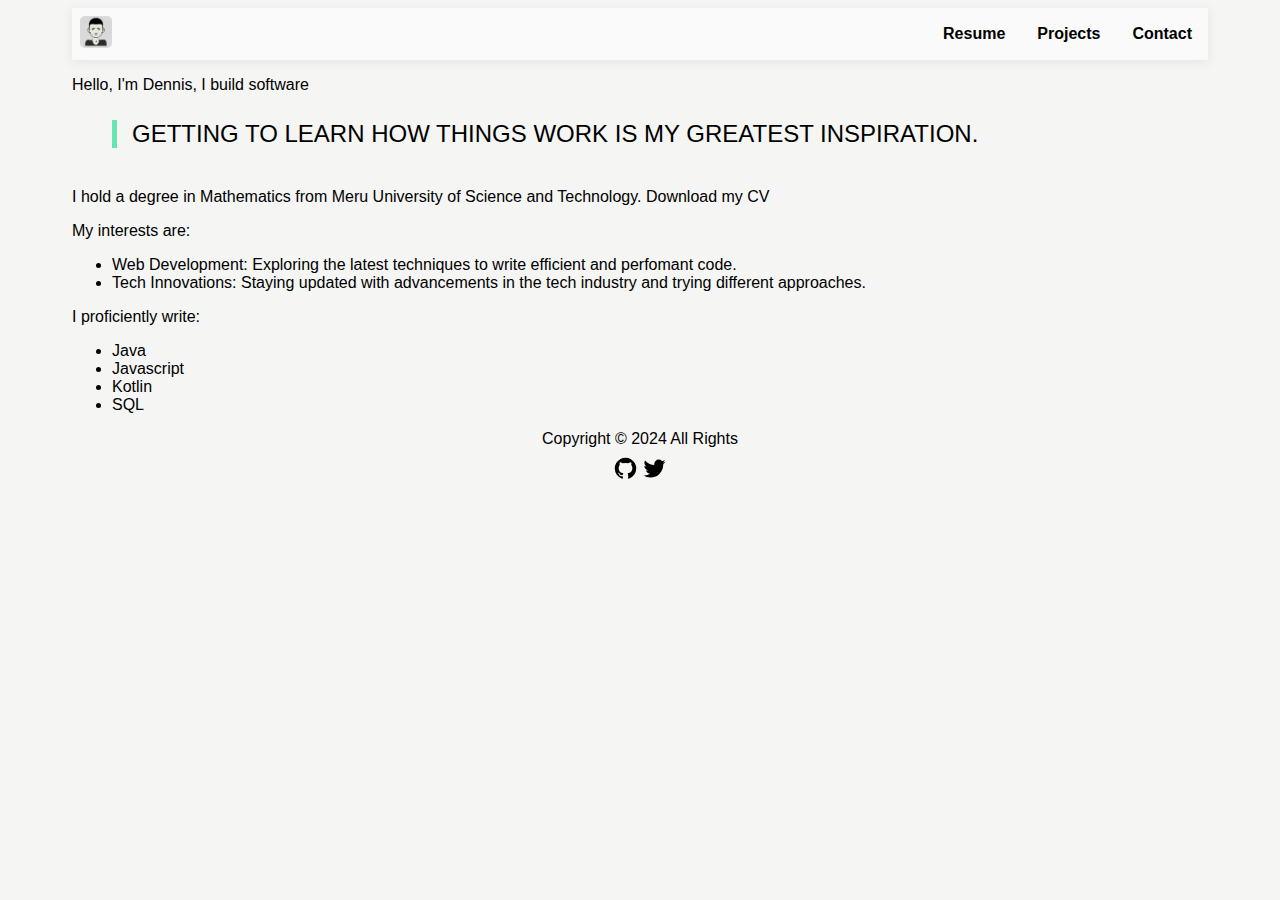
<file: index.html>
<!DOCTYPE html>
<html lang="en">

<head>
    <meta charset="UTF-8">
    <meta name="viewport" content="width=device-width, initial-scale=1.0">
    <link rel="stylesheet" type="text/css" href="index.css" />
    <title>Dennis Kim</title>
</head>

<body>
    <header>
        <input type="checkbox" id="close-open" />
        <label for="close-open">
            <div class="hamburger">
            </div>
        </label>
        <a href="index.html"><img src="image.png" alt="Avatar" class="avatar"></a>
        <div class="nav">
            <ul>
                <li><a href="resume.pdf" download="Dennis's Resume">Resume</a></li>
                <li><a href="projects.html">Projects</a></li>
                <li><a href="contact.html">Contact</a></li>
            </ul>
        </div>
    </header>

    <section>
        <div class="About">
            <p>Hello, I'm Dennis, I build software</p>
            <blockquote>Getting to learn how things work is my greatest inspiration.
            </blockquote>
        </div>
        <p>I hold a degree in Mathematics from Meru University of Science and Technology. <a href="resume.pdf"
                download="Denis's resume">Download my CV</a></p>
        <div class="languages">
            <p>My interests are:</p>
            <ul>
                <li>
                    Web Development: Exploring the latest techniques to write efficient and perfomant code.
                </li>
                <li>Tech Innovations: Staying updated with advancements in the tech industry and trying
                    different approaches.</li>
            </ul>
            <p>I proficiently write:
            </p>
            <ul>
                <li>Java</li>
                <li>Javascript</li>
                <li>Kotlin</li>
                <li>SQL</li>
            </ul>
        </div>
    </section>
    <footer>
        <div> Copyright © 2024 All Rights</div>
        <div class="connect">
            <a href="https://github.com/kimdennisb" rel="noreferrer"><svg width="25" height="25" viewBox="0 0 1792 1792"
                    xmlns="http://www.w3.org/2000/svg">
                    <path
                        d="M896 128q209 0 385.5 103t279.5 279.5 103 385.5q0 251-146.5 451.5t-378.5 277.5q-27 5-40-7t-13-30q0-3 .5-76.5t.5-134.5q0-97-52-142 57-6 102.5-18t94-39 81-66.5 53-105 20.5-150.5q0-119-79-206 37-91-8-204-28-9-81 11t-92 44l-38 24q-93-26-192-26t-192 26q-16-11-42.5-27t-83.5-38.5-85-13.5q-45 113-8 204-79 87-79 206 0 85 20.5 150t52.5 105 80.5 67 94 39 102.5 18q-39 36-49 103-21 10-45 15t-57 5-65.5-21.5-55.5-62.5q-19-32-48.5-52t-49.5-24l-20-3q-21 0-29 4.5t-5 11.5 9 14 13 12l7 5q22 10 43.5 38t31.5 51l10 23q13 38 44 61.5t67 30 69.5 7 55.5-3.5l23-4q0 38 .5 88.5t.5 54.5q0 18-13 30t-40 7q-232-77-378.5-277.5t-146.5-451.5q0-209 103-385.5t279.5-279.5 385.5-103zm-477 1103q3-7-7-12-10-3-13 2-3 7 7 12 9 6 13-2zm31 34q7-5-2-16-10-9-16-3-7 5 2 16 10 10 16 3zm30 45q9-7 0-19-8-13-17-6-9 5 0 18t17 7zm42 42q8-8-4-19-12-12-20-3-9 8 4 19 12 12 20 3zm57 25q3-11-13-16-15-4-19 7t13 15q15 6 19-6zm63 5q0-13-17-11-16 0-16 11 0 13 17 11 16 0 16-11zm58-10q-2-11-18-9-16 3-14 15t18 8 14-14z">
                    </path>
                </svg></a>
            <a href="https://twitter.com/kimdennisb" rel="noreferrer"><svg width="25" height="25"
                    viewBox="0 0 1792 1792" xmlns="http://www.w3.org/2000/svg">
                    <path
                        d="M1684 408q-67 98-162 167 1 14 1 42 0 130-38 259.5t-115.5 248.5-184.5 210.5-258 146-323 54.5q-271 0-496-145 35 4 78 4 225 0 401-138-105-2-188-64.5t-114-159.5q33 5 61 5 43 0 85-11-112-23-185.5-111.5t-73.5-205.5v-4q68 38 146 41-66-44-105-115t-39-154q0-88 44-163 121 149 294.5 238.5t371.5 99.5q-8-38-8-74 0-134 94.5-228.5t228.5-94.5q140 0 236 102 109-21 205-78-37 115-142 178 93-10 186-50z">
                    </path>
                </svg></a>
        </div>
    </footer>
</body>

</html>
</file>
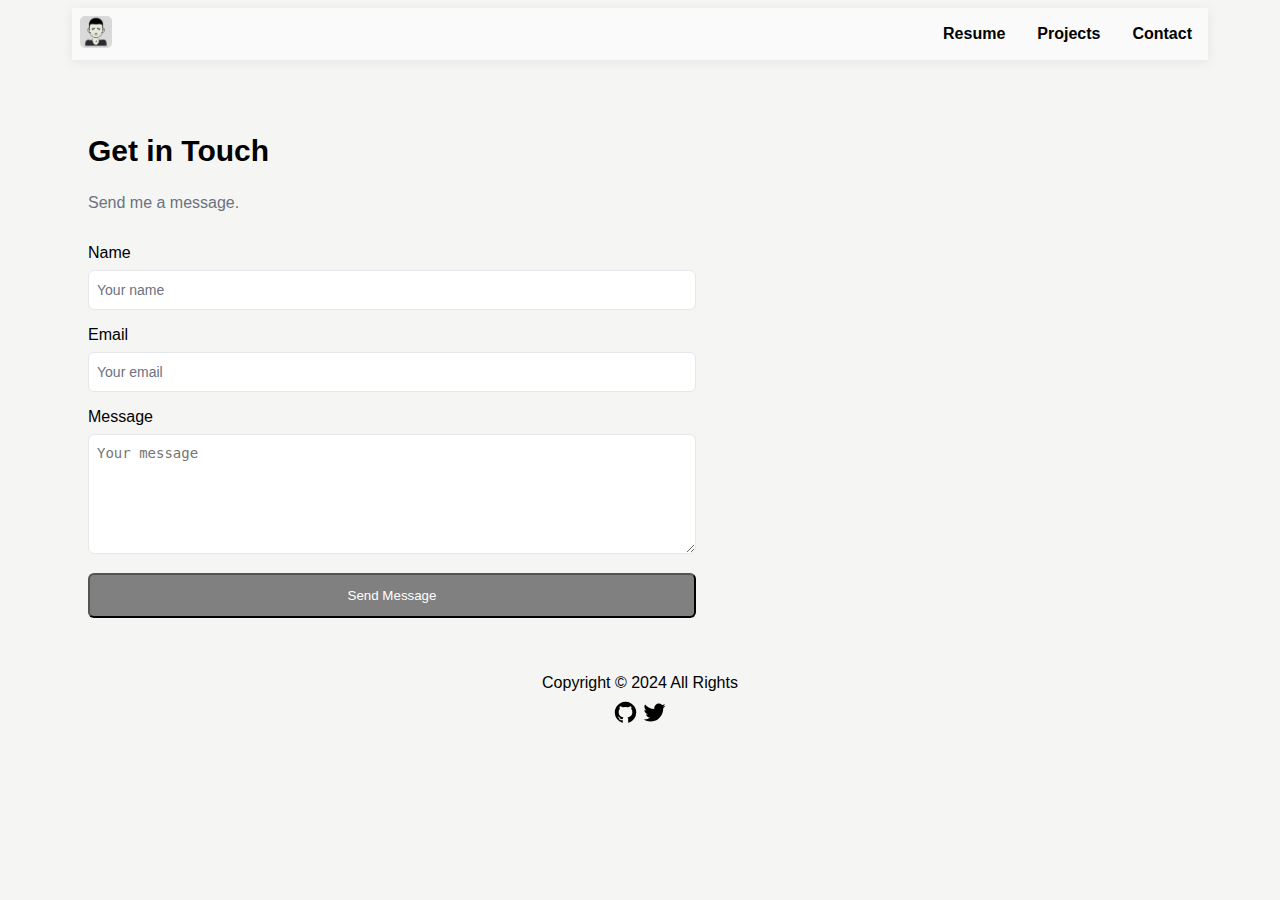
<file: contact.html>
<!DOCTYPE html>
<html lang="en">

<head>
    <meta charset="UTF-8">
    <meta name="viewport" content="width=device-width, initial-scale=1.0">
    <link rel="stylesheet" type="text/css" href="index.css" />
    <title>Dennis Kim</title>
</head>

<body>
    <header>
        <input type="checkbox" id="close-open" />
        <label for="close-open">
            <div class="hamburger">
            </div>
        </label>
        <a href="index.html"><img src="image.png" alt="Avatar" class="avatar"></a>
        <div class="nav">
            <ul>
                <li><a href="resume.pdf" download="Dennis's Resume">Resume</a></li>
                <li><a href="projects.html">Projects</a></li>
                <li><a href="contact.html">Contact</a></li>
            </ul>
        </div>
    </header>

    <section class="contact-section">
        <div class="contact-intro">
            <h2 class="contact-title">Get in Touch</h2>
            <p class="contact-description">
                Send me a message.
            </p>
        </div>

        <form class="contact-form">
            <div class="form-group-container">
                <div class="form-group">
                    <label for="name" class="form-label">Name</label>
                    <input id="name" name="name" class="form-input" placeholder="Your name" type="text" required />
                </div>
                <div class="form-group">
                    <label for="email" class="form-label">Email</label>
                    <input id="email" name="email" class="form-input" placeholder="Your email" type="email" required />
                </div>
                <div class="form-group">
                    <label for="message" class="form-label">Message</label>
                    <textarea class="form-textarea" id="message" name="message" placeholder="Your message"
                        required></textarea>
                </div>
            </div>
            <button class="form-submit" type="submit">Send Message</button>
        </form>

    </section>
    <footer>
        <div> Copyright © 2024 All Rights</div>
        <div class="connect">
            <a href="https://github.com/kimdennisb" rel="noreferrer"><svg width="25" height="25" viewBox="0 0 1792 1792"
                    xmlns="http://www.w3.org/2000/svg">
                    <path
                        d="M896 128q209 0 385.5 103t279.5 279.5 103 385.5q0 251-146.5 451.5t-378.5 277.5q-27 5-40-7t-13-30q0-3 .5-76.5t.5-134.5q0-97-52-142 57-6 102.5-18t94-39 81-66.5 53-105 20.5-150.5q0-119-79-206 37-91-8-204-28-9-81 11t-92 44l-38 24q-93-26-192-26t-192 26q-16-11-42.5-27t-83.5-38.5-85-13.5q-45 113-8 204-79 87-79 206 0 85 20.5 150t52.5 105 80.5 67 94 39 102.5 18q-39 36-49 103-21 10-45 15t-57 5-65.5-21.5-55.5-62.5q-19-32-48.5-52t-49.5-24l-20-3q-21 0-29 4.5t-5 11.5 9 14 13 12l7 5q22 10 43.5 38t31.5 51l10 23q13 38 44 61.5t67 30 69.5 7 55.5-3.5l23-4q0 38 .5 88.5t.5 54.5q0 18-13 30t-40 7q-232-77-378.5-277.5t-146.5-451.5q0-209 103-385.5t279.5-279.5 385.5-103zm-477 1103q3-7-7-12-10-3-13 2-3 7 7 12 9 6 13-2zm31 34q7-5-2-16-10-9-16-3-7 5 2 16 10 10 16 3zm30 45q9-7 0-19-8-13-17-6-9 5 0 18t17 7zm42 42q8-8-4-19-12-12-20-3-9 8 4 19 12 12 20 3zm57 25q3-11-13-16-15-4-19 7t13 15q15 6 19-6zm63 5q0-13-17-11-16 0-16 11 0 13 17 11 16 0 16-11zm58-10q-2-11-18-9-16 3-14 15t18 8 14-14z">
                    </path>
                </svg></a>
            <a href="https://twitter.com/kimdennisb" rel="noreferrer"><svg width="25" height="25"
                    viewBox="0 0 1792 1792" xmlns="http://www.w3.org/2000/svg">
                    <path
                        d="M1684 408q-67 98-162 167 1 14 1 42 0 130-38 259.5t-115.5 248.5-184.5 210.5-258 146-323 54.5q-271 0-496-145 35 4 78 4 225 0 401-138-105-2-188-64.5t-114-159.5q33 5 61 5 43 0 85-11-112-23-185.5-111.5t-73.5-205.5v-4q68 38 146 41-66-44-105-115t-39-154q0-88 44-163 121 149 294.5 238.5t371.5 99.5q-8-38-8-74 0-134 94.5-228.5t228.5-94.5q140 0 236 102 109-21 205-78-37 115-142 178 93-10 186-50z">
                    </path>
                </svg></a>
        </div>
    </footer>

</html>
</file>
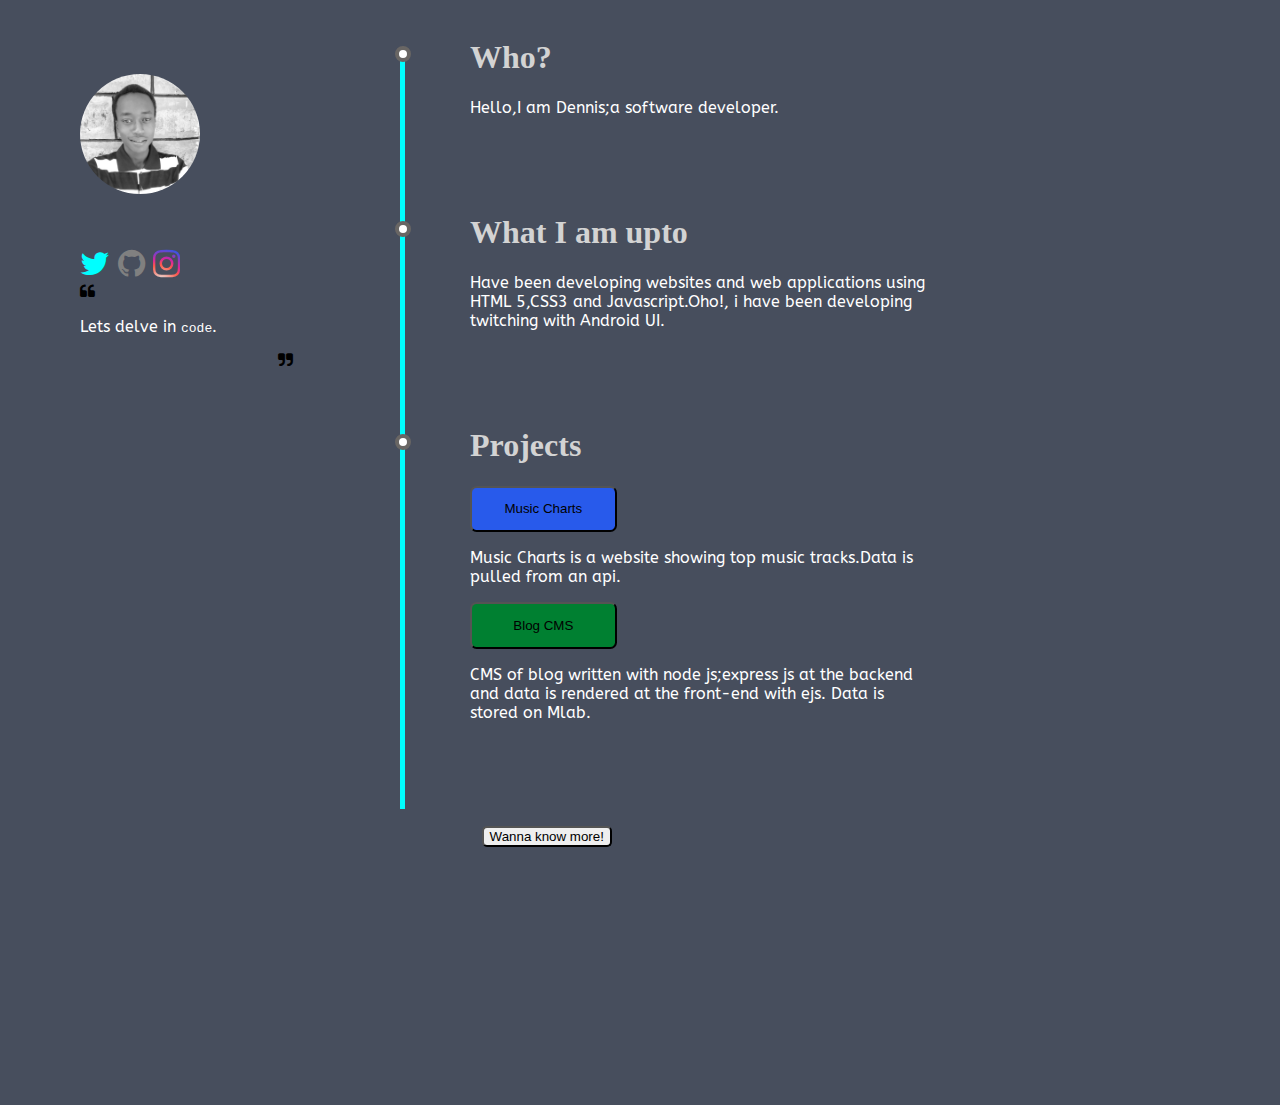
<file: kimut_ai.html>
<!DOCTYPE html>
<html lang="en-US">
    <meta description="personal-site">

    <head>
                	<!-- Global site tag (gtag.js) - Google Analytics -->
<script async src="https://www.googletagmanager.com/gtag/js?id=UA-122841075-1"></script>
<script>
  window.dataLayer = window.dataLayer || [];
  function gtag(){dataLayer.push(arguments);}
  gtag('js', new Date());
  gtag('config', 'UA-122841075-1');
</script>

        <title>Dennis Kim</title>

        <meta name="viewport" content="width=device-width, initial-scale=1">
        <meta charset="utf-8">
        <meta name="description" content="Portfolio for dennis kim">
        <link href="https://fonts.googleapis.com/css?family=ABeeZee" rel="stylesheet">
        <link rel="icon" type="image/png" href="WebtitleLogo.PNG"/>
        <link rel="stylesheet" href="https://cdnjs.cloudflare.com/ajax/libs/font-awesome/4.7.0/css/font-awesome.min.css">
        <link rel="stylesheet" type="text/css" href="sitecss.css"/>
        
    </head>
    <body>
     
     <div class="timeline">
         <div class="container left">
             <div id="siteImage">
                    <img src="
                    image.JPG
                  " >
             </div>
             <div class="header">
             <div class="social">
                    <a href="https://www.twitter.com/Kimdennisb" target="_self"><i class="fa fa-twitter" style="color:cyan"></i></a>
                    <a href="https://www.github.com/Kimdennis" target="_blank"><i class="fa fa-github"></i></a>
                    <a href="https://www.instagram.com/kimdennisb" target="_blank"><i class="fa fa-instagram"></i></a>
             </div>
             <div>
             
                 <i class="fa fa-quote-left"></i>

                     <p >Lets delve in <code>code</code>.</p>

                 <i class="fa fa-quote-right"></i>
             
             </div>
             </div>
         </div>
         <div class="container right">
             <div class="content">
                 <h1>Who?</h1>
                 <p>Hello,I am Dennis;a software developer.</p>
             </div>
         </div>
         <div class="container right">
             <div class="content">
                 <h1>What I am upto</h1>
                 <p>Have been developing websites and web applications using HTML 5,CSS3 and Javascript.Oho!,
                     i have been developing twitching with Android UI.</p>
             </div>
         </div>
         <div class="container right">
             <div class="content">
                 <h1>Projects</h1>
                 <a href="https://www.MusicCharts.github.io" target="_blank"><button id="musiccharts">
                     Music Charts
                 </button>
                </a>
                 <P>Music Charts is a website showing top music tracks.Data is pulled from an api.</P>
        
                <a href="https://dbklify.herokuapp.com" target="_blank"><button id="blogcms">
                    Blog CMS
                </button>
            </a>
            <p>CMS of blog written with node js;express js at the backend and data is rendered at the front-end with ejs.
                Data is stored on Mlab.
            </p>
        </div>
    </div>
    
        <div id="formore">
         <div class="container right">
             <div class="content">
                 <h3>Current dev stack and Technologies i've used</h3>
                 <p>Javascript,React js</p>
                 <p>HTML5</p>
                 <p>CSS3</p>
                 <p>Node js,Express js</p>
                 <p>Webpack,Es Lint.</p>
                 <P>Android:UI and java</P>
             </div>
         </div>
        
    </div>
  <div>
      <div class="container right">
    <button id="knowmore">Wanna know more!</button>
    </div>
</div>
</div>
     <script src="WannaKnowMore.js"></script>
    </body>
</html>
</file>
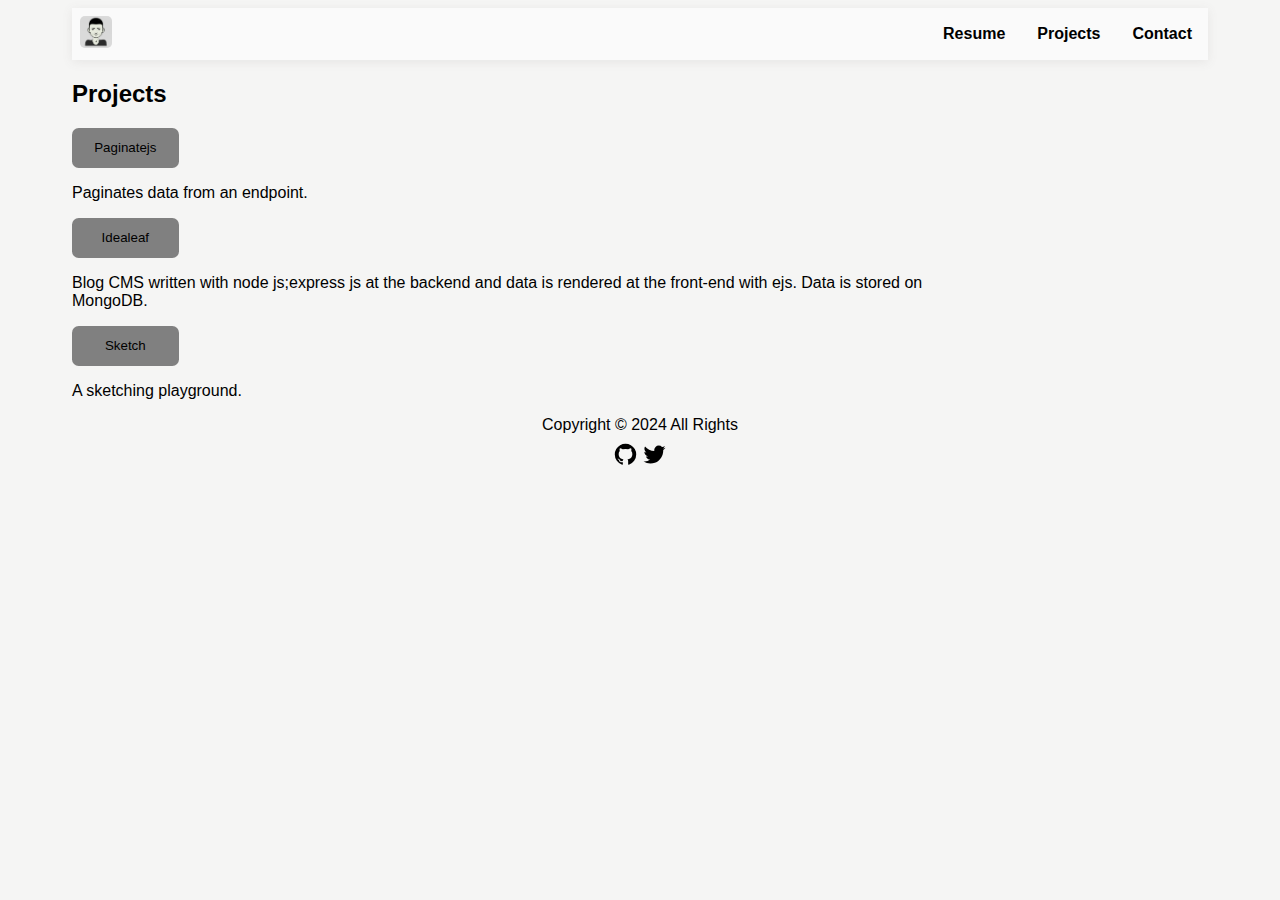
<file: projects.html>
<!DOCTYPE html>
<html lang="en">

<head>
    <meta charset="UTF-8">
    <meta name="viewport" content="width=device-width, initial-scale=1.0">
    <link rel="stylesheet" type="text/css" href="index.css" />
    <title>Projects</title>
</head>

<body>
    <header>
        <input type="checkbox" id="close-open" />
        <label for="close-open">
            <div class="hamburger">
            </div>
        </label>
        <a href="index.html"><img src="image.png" alt="Avatar" class="avatar"></a>
        <div class="nav">
            <ul>
                <li><a href="resume.pdf" download="Dennis's Resume">Resume</a></li>
                <li><a href="projects.html">Projects</a></li>
                <li><a href="contact.html">Contact</a></li>
            </ul>
        </div>
    </header>

    <section>
        <div class="projects">
            <h2>Projects</h2><a href="https://paginatejs.netlify.app" target="_blank"><button
                    class="paginatejs">Paginatejs</button></a>
            <p>Paginates data from an endpoint.</p><a href="https://idealeaf.vercel.app" target="_blank"><button
                    class="idealeaf">Idealeaf</button></a>
            <p>Blog CMS written with node js;express js at the backend and data is rendered at the front-end with ejs.
                Data
                is stored on MongoDB.</p><a href="https://sketchquick.netlify.app" target="_blank"><button
                    class="sketchquick">Sketch</button></a>
            <p>A sketching playground.</p>
        </div>
    </section>
    <footer>
        <div> Copyright © 2024 All Rights</div>
        <div class="connect">
            <a href="https://github.com/kimdennisb" rel="noreferrer"><svg width="25" height="25" viewBox="0 0 1792 1792"
                    xmlns="http://www.w3.org/2000/svg">
                    <path
                        d="M896 128q209 0 385.5 103t279.5 279.5 103 385.5q0 251-146.5 451.5t-378.5 277.5q-27 5-40-7t-13-30q0-3 .5-76.5t.5-134.5q0-97-52-142 57-6 102.5-18t94-39 81-66.5 53-105 20.5-150.5q0-119-79-206 37-91-8-204-28-9-81 11t-92 44l-38 24q-93-26-192-26t-192 26q-16-11-42.5-27t-83.5-38.5-85-13.5q-45 113-8 204-79 87-79 206 0 85 20.5 150t52.5 105 80.5 67 94 39 102.5 18q-39 36-49 103-21 10-45 15t-57 5-65.5-21.5-55.5-62.5q-19-32-48.5-52t-49.5-24l-20-3q-21 0-29 4.5t-5 11.5 9 14 13 12l7 5q22 10 43.5 38t31.5 51l10 23q13 38 44 61.5t67 30 69.5 7 55.5-3.5l23-4q0 38 .5 88.5t.5 54.5q0 18-13 30t-40 7q-232-77-378.5-277.5t-146.5-451.5q0-209 103-385.5t279.5-279.5 385.5-103zm-477 1103q3-7-7-12-10-3-13 2-3 7 7 12 9 6 13-2zm31 34q7-5-2-16-10-9-16-3-7 5 2 16 10 10 16 3zm30 45q9-7 0-19-8-13-17-6-9 5 0 18t17 7zm42 42q8-8-4-19-12-12-20-3-9 8 4 19 12 12 20 3zm57 25q3-11-13-16-15-4-19 7t13 15q15 6 19-6zm63 5q0-13-17-11-16 0-16 11 0 13 17 11 16 0 16-11zm58-10q-2-11-18-9-16 3-14 15t18 8 14-14z">
                    </path>
                </svg></a>
            <a href="https://twitter.com/kimdennisb" rel="noreferrer"><svg width="25" height="25"
                    viewBox="0 0 1792 1792" xmlns="http://www.w3.org/2000/svg">
                    <path
                        d="M1684 408q-67 98-162 167 1 14 1 42 0 130-38 259.5t-115.5 248.5-184.5 210.5-258 146-323 54.5q-271 0-496-145 35 4 78 4 225 0 401-138-105-2-188-64.5t-114-159.5q33 5 61 5 43 0 85-11-112-23-185.5-111.5t-73.5-205.5v-4q68 38 146 41-66-44-105-115t-39-154q0-88 44-163 121 149 294.5 238.5t371.5 99.5q-8-38-8-74 0-134 94.5-228.5t228.5-94.5q140 0 236 102 109-21 205-78-37 115-142 178 93-10 186-50z">
                    </path>
                </svg></a>
        </div>
    </footer>
</body>

</html>
</file>
<file: index.css>
* {
    box-sizing: border-box;
}

a {
    text-decoration: none;
    color: inherit;
}

body {
    font-family: 'FF DIN Pro', sans-serif;
    padding-right: 16px;
    padding-left: 16px;
    background-color: #F5F5F4;
}

header .opensidebar,
header .avatar {
    margin: 8px;
    cursor: pointer;
}

.avatar {
    height: 2rem;
    width: 2rem;
    background-color: whitesmoke;
    border-radius: 5px;
}

header {
    display: flex;
    flex-direction: row;
    justify-content: space-between;
    align-items: center;
    box-shadow: rgba(110, 101, 101, 0.1) 0px 2px 10px 0px;
    height: auto;
    background-color: #FAFAFA;
}

header li {
    list-style: none;
    font-weight: bold;
    padding: 0px 1rem;
    margin: .5rem 0;
    cursor: pointer;
}

.hamburger {
    padding: 12px 16px;
    width: 20px;
    height: 20px;
    background: transparent url("data:image/svg+xml, %3Csvg width='20' height='20' viewBox='0 0 20 20' fill='none' xmlns='http://www.w3.org/2000/svg'%3E%3Cpath d='M0 3.75H20M0 10H20M0 16.25H20' vector-effect='non-scaling-stroke' stroke='currentColor' stroke-width='1.5'%3E%3C/path%3E%3C/svg%3E") no-repeat center;
}

#close-open {
    display: none;
}

#close-open+label {
    position: relative;
    display: none;
    width: 60px;
    height: 60px;
    overflow: hidden;
    background-color: transparent;
    cursor: pointer;
}


header ul {
    display: flex;
    margin: 0;
}

#close-open:checked~div.nav {
    display: block;
    height: 100%;
}

#close-open:checked~div.nav {
    display: block;
}

#close-open:checked~label .hamburger {
    background: transparent url("data:image/svg+xml,%3Csvg width='20' height='20' viewBox='0 0 20 20' fill='none' xmlns='http://www.w3.org/2000/svg'%3E%3Cpath d='M1.25 18.75L18.75 1.25M18.75 18.75L1.25 1.25' vector-effect='non-scaling-stroke' stroke='currentColor' stroke-width='1.5' stroke-linejoin='bevel'%3E%3C/path%3E%3C/svg%3E") no-repeat center;
    z-index: 1;
}

/*Projects*/
.projects {
    width: 100%;
}

.paginatejs,
.idealeaf,
.sketchquick {
    height: 3em;
    width: 8em;
    border-radius: 0.5em;
    background-color: gray;
    cursor: pointer;
    outline: none;
    border-width: 0;
}

/*Contact form*/
.contact-section {
    width: 100%;
    max-width: 40rem;
    padding: 3rem 1rem;
}

.contact-title {
    font-size: 1.875rem;
    line-height: 2.25rem;
    font-weight: 700;
}

.contact-description {
    color: rgb(107 114 128);
}

.form-group-container {
    display: grid;
    gap: 1rem;
    margin-top: 2rem;
}

.form-group {
    display: flex;
    flex-direction: column;
}

.form-label {
    margin-bottom: 0.5rem;
}

.form-input,
.form-textarea {
    padding: 0.5rem;
    border: 1px solid #e5e7eb;
    display: flex;
    height: 2.5rem;
    width: 100%;
    border-radius: 0.375rem;
    font-size: 0.875rem;
    line-height: 1.25rem;
}

.form-input::placeholder,
.form-textarea:focus-visible {
    color: #6b7280;
}

.form-input:focus-visible,
.form-textarea:focus-visible {
    outline: 2px solid gray;
    outline-offset: 2px;
}

.form-textarea {
    min-height: 120px;
}

.form-submit {
    width: 100%;
    margin-top: 1.2rem;
    background-color: gray;
    color: #fff;
    padding: 13px 5px;
    border-radius: 0.375rem;
    cursor: pointer;
}

blockquote {
    font-size: 1.5rem;
    text-transform: uppercase;
    margin-top: 10px;
    padding-left: 15px;
    border-left: 5px solid #66e4b4;
    display: inline-flex;
}


footer,
.connect {
    text-align: center;
    margin: 8px 0;
}

@media (min-width: 768px) {
    body {
        padding-right: 64px;
        padding-left: 64px;
    }

    .projects {
        width: 80%;
    }
}

/* Tablet and Mobile View */
@media (max-width: 768px) {

    #close-open+label {
        display: flex;
        align-items: center;
    }

    #close-open:checked~div.nav {
        width: 320px;
    }

    div.nav {
        overflow: hidden;
        position: absolute;
        top: 8px;
        left: 0;
        width: auto;
        flex-direction: column;
        transition: all 50ms ease-in-out;
        height: 0;
        background-color: #ffffff;
    }

    header ul {
        flex-direction: column;
        top: 5rem;
        position: relative;
    }

    header li {
        padding: 5px 12px;
    }
}
</file>
<file: sitecss.css>
*{
    box-sizing:border-box;
}
body{
    background-color: #474e5d;
   font-family: karma;
}
p {
    color:white;
    font-family:'ABeeZee';
}
h1,h2,h3,h4 {
    color:lightgray;
    
}

.timeline{
    max-width: 1200px;
    position: relative;
    margin:0 auto;
}
/*vertical line*/
.timeline::after {
    content:"";
    position:absolute;
    width: .3em;
    background-color:cyan;
    top:3em;
    bottom:18em;
    left:30%;

}
/*container around the content*/
.container {
    padding:10px 40px;
    position: relative;
    width:50%;
}
/*circles on the timeline*/
.content::after {
    content: "";
    position:absolute;
    width:.5em;
    height:.5em;
left:-45px;
background-color:white;
border: 4px solid rgb(105, 102, 100);
top:48px;
z-index:1;
border-radius:50%;
}
/*place the container to the right*/
.container {
    left:30%;
}
.left {
 left:0;
 position: relative;
 top:3.5em;
}

/* The actual content */
.content {
    padding: 20px 30px;
    position: relative;
    top:-18em;
    border-radius: 6px;
}

img {
    border-radius:50%;
    height:7.5em;
    width:7.5em;
}
#musiccharts {
    height:3.5em;
    width:11em;
    border-radius:.5em;
    background-color:#285AEB;
}
#musiccharts:hover{
    cursor: pointer;
}
#blogcms {
    height: 3.5em;
    width: 11em;
    border-radius: .5em;
    background-color: rgb(0, 128, 49);
}
#blogcms:hover {
    cursor: pointer;
}
.header {
    position: relative;
    top:3em;
}

@media only screen and (max-width:800px){
    .timeline::after{
        left:30px;
        top:17em;
        bottom: 0;
    }
     /* Full-width containers */
  .container {
      left:0px;
    width: 100%;
    padding-left: 70px;
    padding-right: 25px;
  }
  .content::after {
      height:.5em;
      width: .5em;
  }

  .left {
position: relative;
top:3em;
left:1em;
  }
  .right {
      position:relative;
      top:23em;
  }
  #knowmore {
      position: absolute;
      bottom: -10em;
      left:0em;
  }
}
    /*styling the instagram logo*/
    .fa.fa-instagram {
        color: transparent;
        background: radial-gradient(circle at 30% 107%, #fdf497 0%, #e4e3df 5%, #fd5949 45%, #d6249f 60%, #285AEB 90%);
        background: -webkit-radial-gradient(circle at 30% 107%, #fdf497 0%, #fdf497 5%, #fd5949 45%, #d6249f 60%, #285AEB 90%);
        background-clip: text;
        -webkit-background-clip: text;
      }
      .fa.fa-github {
          color:grey;
      }
      .fa.fa-heart {
          color:red;
      }
      .social {
          font-size:2em;
      }
      #animatingtext {
          color:cyan;
      }
      .fa.fa-quote-right {
          position: relative;
          left:38%;
      }
      #formore {
       display:none;
       animation-name: fadedown;
       animation-duration: 1s;
      }
      @keyframes fadedown {
          0% {
              opacity:0;
              transform:translateY(-50px);
          }
          100% {
              opacity:1;
              transform: translateY(50px);
          }
      }
      #knowmore {
          border-radius:5px;
          position: relative;
          bottom:18em;
          left:30%; animation-name: fadeslowly;
          animation-duration: 1s;
          left:8%;
      }
      @keyframes fadeslowly {
          0% {
              opacity:0;
          }
          100% {
              opacity:1;
          }
      
      }
</file>
